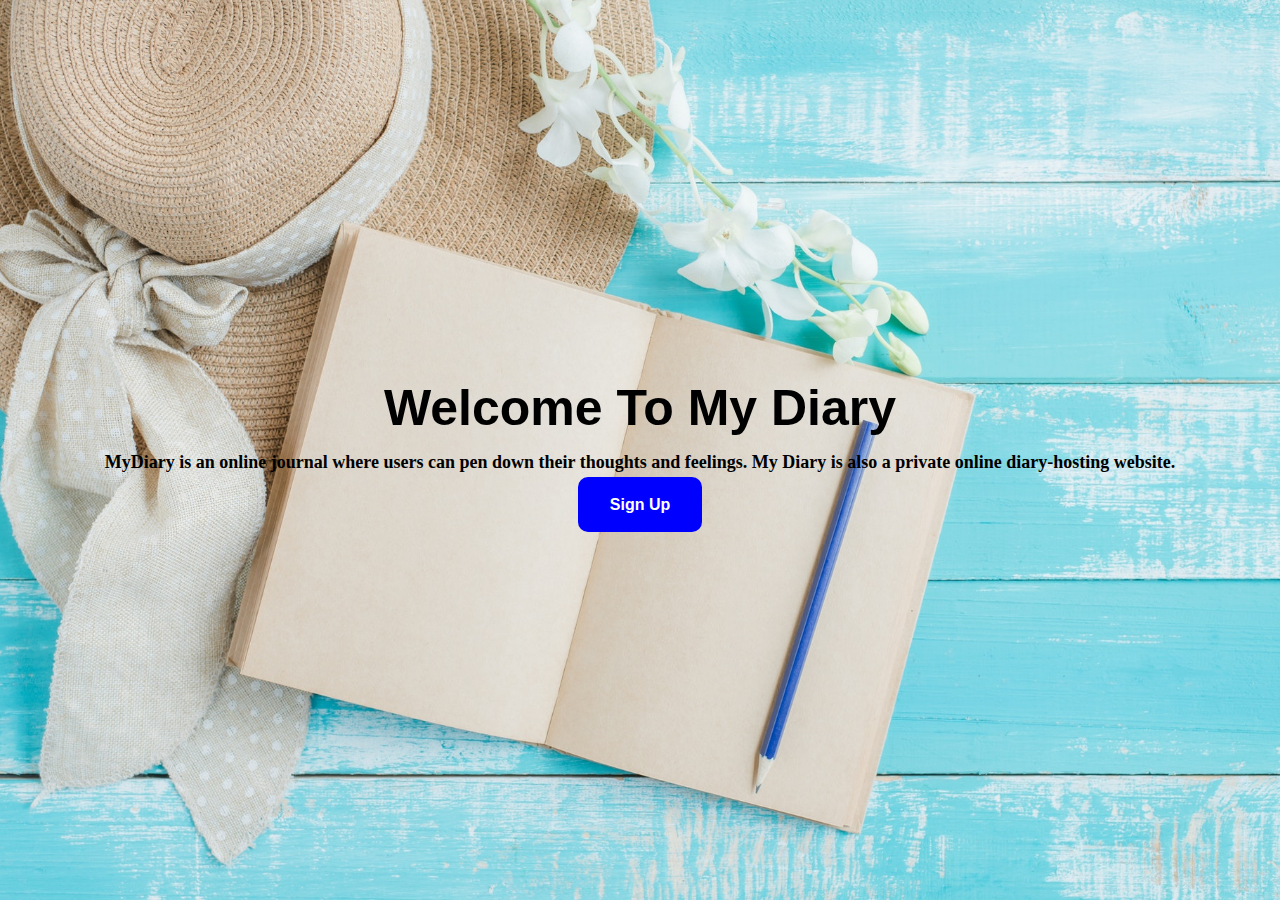
<file: index.html>
<!DOCTYPE html>
<html>
<head>
    <meta charset="utf-8" />
    <meta http-equiv="X-UA-Compatible" content="IE=edge">
    <title>My Diary | Home</title>
    <meta name="viewport" content="width=device-width, initial-scale=1">
    <link rel="stylesheet" type="text/css" media="screen" href="./css/index.css" />
    <script src="./js/main.js"></script>
</head>
<body>
    <header id="landingpage">
            <h1>Welcome To My Diary</h1>
            <p>MyDiary is an online journal where users can pen down their thoughts and feelings. My Diary is also a private online diary-hosting website.</p>
            <a href="signup.html" class="button">Sign Up</a>
    </header>
    

    
                        

</body>
</html>
</file>
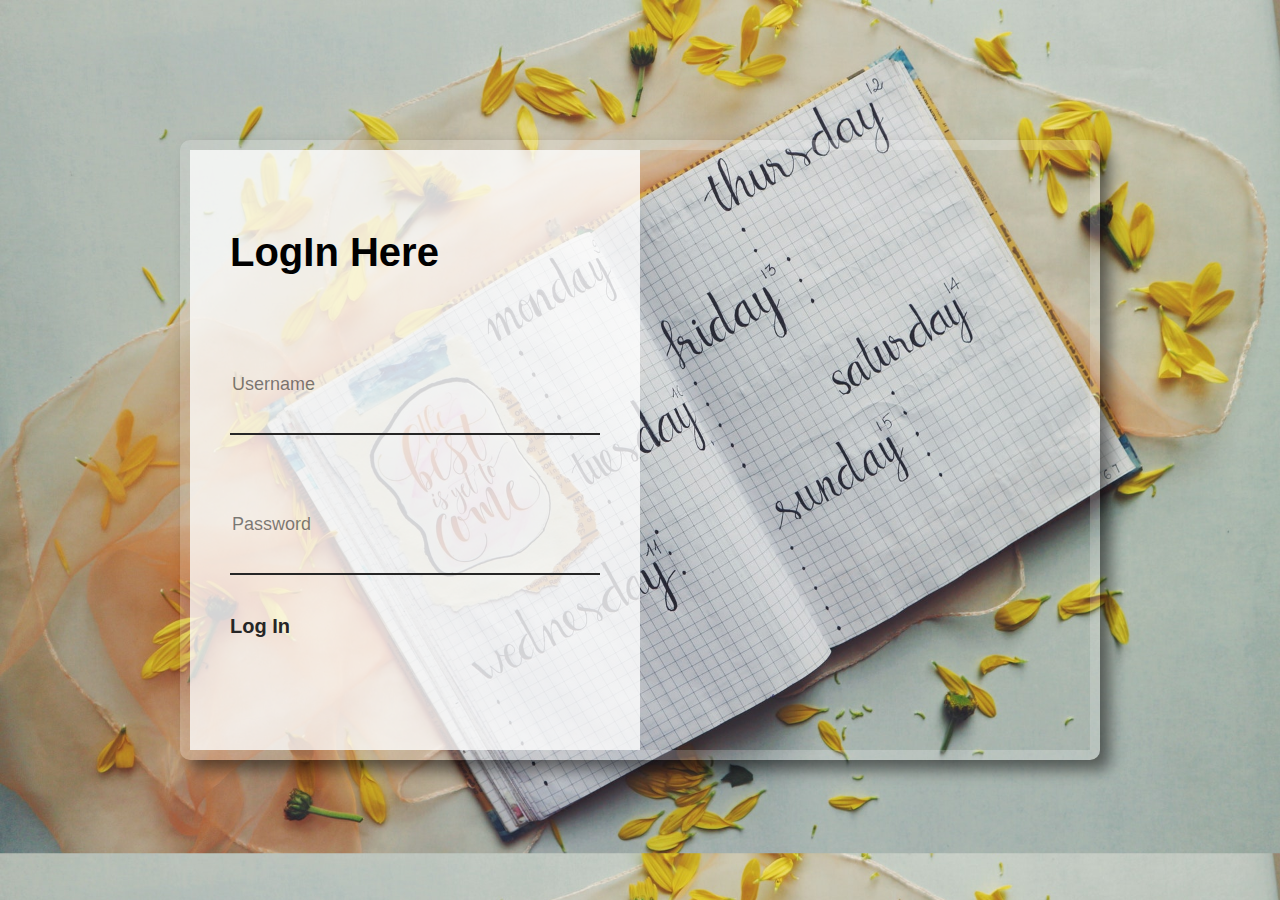
<file: login.html>
<!DOCTYPE html>
<html>
<head>
    <meta charset="utf-8" />
    <meta http-equiv="X-UA-Compatible" content="IE=edge">
    <title>My Diary | Login </title>
    <meta name="viewport" content="width=device-width, initial-scale=1">
    <link rel="stylesheet" type="text/css" media="screen" href="./css/login.css" />
    <script src="./js/main.js"></script>
</head>
<body>
    <div class="container">
        <div class="imgBox">
            <!-- <img src="../imgs/login.html.jpeg"> -->
        </div>
        <div class="loginBox">
            <h3>LogIn Here</h3>
            <form>
                <div class="inputBox">
                    <input type="text" name="" placeholder="Username">
                </div>    
                <div class="inputBox">    
                    <input type="password" name="" placeholder="Password">
                </div>
                <a href="view.html" class="container-button1">Log In</a>
        </form>
    </div>
</body>
</html>
</file>
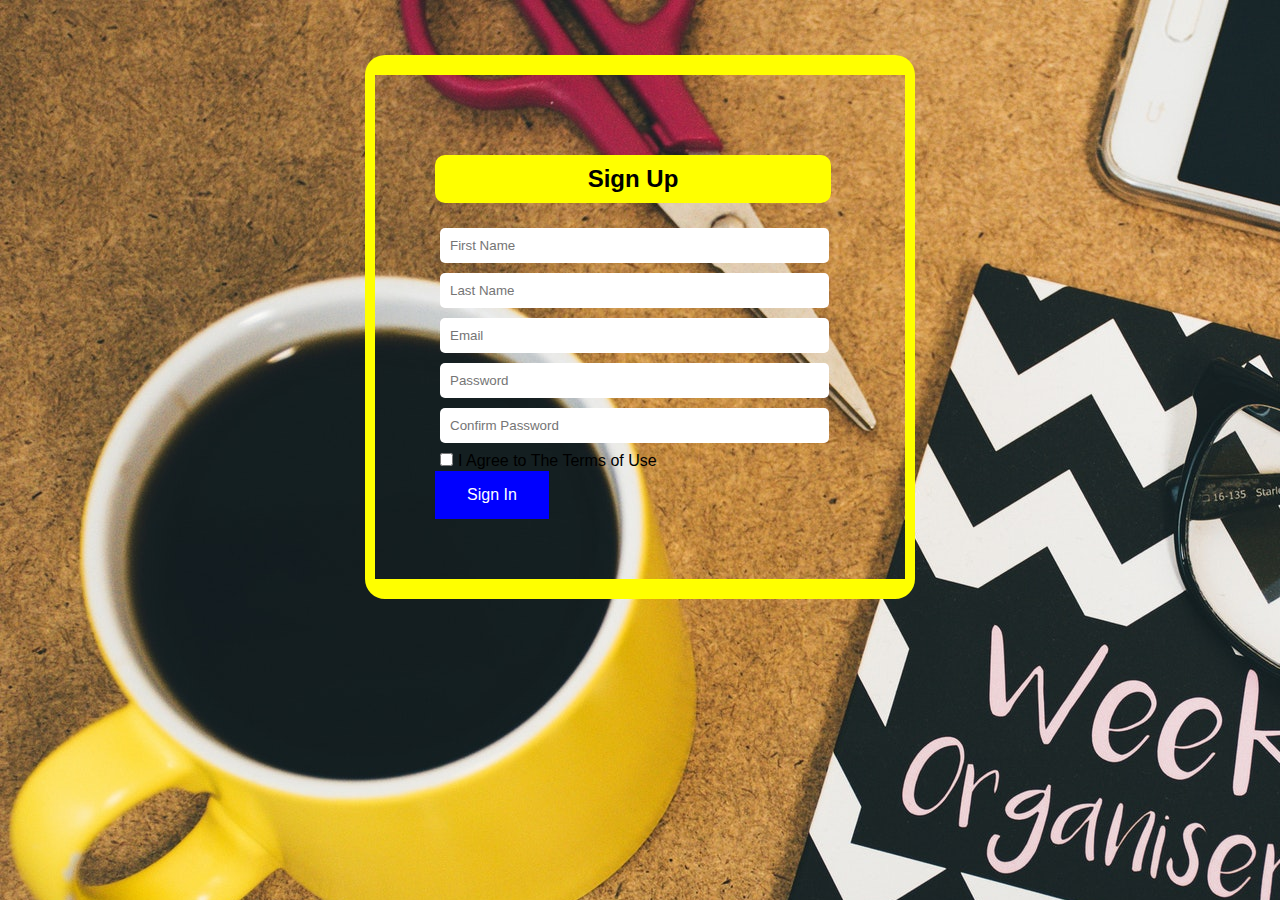
<file: signup.html>
<!DOCTYPE html>
<html>
    <head>
        <title>Sign Up</title>
        <link rel="stylesheet" type="text/css" media="screen" href="./css/signup.css">
    </head>
    <body>
        <div class="login-box">
            <form>
                <h2>Sign Up</h2>

                <input type="text" name="firstname" placeholder="First Name">
                <input type="text" name="lastname" placeholder="Last Name">
                <input type="email" name="email" placeholder="Email">
                <input type="password" name="password" placeholder="Password">
                <input type="cpassword" name="cpassword" placeholder="Confirm Password">
                <br>
                
                <input type="checkbox">I Agree to The Terms of Use
                <br>
                <a href="login.html" class="login-box-button">Sign In</a>
            </form>
        </div>    
    </body>
</html>
</file>
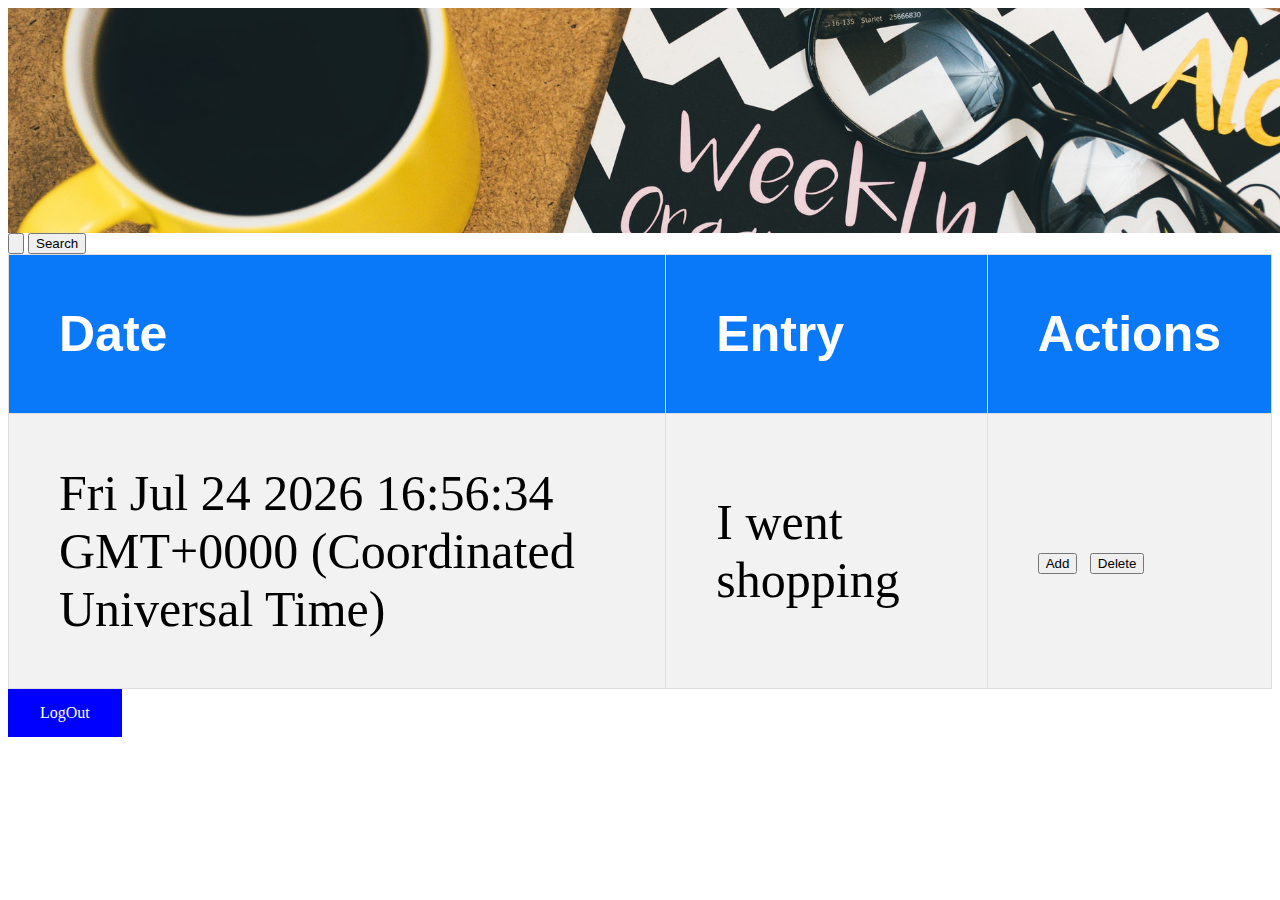
<file: view.html>
<!DOCTYPE html>
<html>
<head>
    <meta charset="utf-8" />
    <meta http-equiv="X-UA-Compatible" content="IE=edge">
    <title>My Diary | My Diary </title>
    <meta name="viewport" content="width=device-width, initial-scale=1">
    <link rel="stylesheet" type="text/css" media="screen" href="./css/view.css" />
    <script src="./js/main.js"></script>
</head>
<body>
    <div>
        <nav id="main-nav" class="menu">
            
        </nav>
    </div>
    <div>
            <form>
                    <div>
                      <input type="button" id="mySearch" name="q"
                       placeholder="Search my entries...">
                      <button>Search</button>
                    </div>
                  </form>
    </div>
    <table id="entry">
            <tr>
              <th>Date</th>
              <th>Entry</th>
              <th>Actions</th>
            </tr>
            <tr>
              <td>
                    <script>
                         document.write(new Date());
                        </script>
              </td>
              <td>I went shopping</td>
              <td>
                  <button onclick="displaymodal()">Add</button>
                  <button onclick="deleteItem()">Delete</button>
                  
              </td>
              
                
            </tr>
          </table>
          

          <div class="modal" id="entry-modal">
              <form action="" class="modal-content animate">
                  <div class="flex-container">
                    <textarea name="entry-text" id="entry-text" cols="100" rows="10"></textarea>
                        <div class="container" style="background-color:#f1f1f1">
                                <button type="button" onclick="document.getElementById('entry-modal').style.display='none'" class="cancelbtn">Cancel</button>
                                <button type="button" onclick="document.getElementById('entry-modal').style.display='none'" class="cancelbtn">Save</button>
                                
                        </div>
                  </div>
              </form>
          </div>
          <a href="index.html" class="entry-button">LogOut</a> 
</body>
</html>
</file>
<file: css/index.css>
* {
    margin:0;
    padding:0;
}


body {
    margin:0; 
    font-family: Arial, Helvetica, sans-serif;
    font-size:17px;
    font-weight: bolder;
    line-height:1.6;
    color:black;
}


#landingpage {
    background-image: url("../imgs/signup.html.jpeg");
    background-size: cover;
    background-position: center;
    height:100vh;
    display: flex;
    flex-direction: column;
    justify-content:center;
    align-items:center;
    padding:0 20px;
}


#landingpage h1 {
    font-size: 50px;
    font-style: initial;
    font-weight: bolder;
}


#landingpage p {
    font-size: 18px;
    font-family: fantasy;
    font-weight:bold;
}


.button {
    background-color: blue;
    border: none;
    color: white;
    padding: 15px 32px;
    text-align: center;
    text-decoration: none;
    display: inline-block;
    font-size: 16px;
    border-radius:10px;
}


.title {
    text-align: center;
    padding:50px 400px;
}


#title h1 {
     margin:0;
     padding:0;
     color:blue;
     text-transform: uppercase;
     font-size:20px;
}
</file>
<file: css/login.css>
body {
    margin:0;
    padding:0;
    background:url("../imgs/login.html.jpeg");
    background-size:cover;
    font-family:Arial, Helvetica, sans-serif;
}


.container {
    position:absolute;
    top:50%;
    left:50%;
    transform:translate(-50%,-50%);
    width:900px;
    height:600px;
    border-radius:10px;
    border:10px solid rgba(255,255,255,.2);
    box-shadow:10px 10px 15px rgba(0,0,0,.5);
}


.imgBox {
    width:450px;
    height:600px;
    overflow:hidden;
    float:right;
}


.imgBox img {
    width:100%;
    height:100%;
}


.loginBox {
    float:left;
    width:450px;
    height:600px;
    box-sizing:border-box;
    padding:80px 40px;
    background:rgba(255,255,255,.8);
}


h3 {
    margin:0;
    padding:0 0 60px;
    color:black;
    font-family: Arial, Helvetica, sans-serif;
    font-size: 40px;
}


.loginBox input {
    width:100%;
    margin-bottom:40px;
}


.loginBox input[type="text"],
.loginBox input[type="password"] {
    border:none;
    border-bottom:2px solid #262626;
    outline:none;
    height:100px;
    color:#262626;
    background:transparent;
    font-size:18px;
    padding-right:80px;
    box-sizing:border-box;
}


::placeholder {
    color:rgba(0,0,0,.5);
}


.inputBox {
    position:relative;
}


.inputBox span {
    position:absolute;
    top:20px;
    color:#262626;
}


.container.button2 {
    background-color: blue;
    border: none;
    color: black;
    padding: 15px 32px;
    text-align: center;
    text-decoration: none;
    display: inline-block;
    font-size: 16px;
    border-radius:10px;
}


.loginBox a {
    color:#262626;
    font-size:20px;
    font-weight:bold;
    text-decoration:none;
    font-style:initial;
}
</file>
<file: css/signup.css>
body {
    background-image:url("../imgs/view.html.jpeg");
}


.login-box {
    width:550px;
    height:50px;
    margin:auto;
    background:transparent;
    margin-top:50px;
    padding:5px;
}


form {
    margin:auto;
    padding:60px;
    font-family:arial;
    border:1px solid yellow;
    border-radius:20px;
    border-bottom-width: 20px;
    border-top-width: 20px;
    border-left-width: 10px;
    border-right-width: 10px;
}


h2 {
    text-align:center;
    background:yellow;
    color:black;
    padding:10px;
    border-radius:10px;
    width:376px;
    position:center;
}


input {
    padding:10px;
    margin:5px;
    border-radius:5px;
    border:none;
}


input[type=text],input[type=email],input[type=password],input[type=cpassword] {
    width:90%;
}


input[type=submit] {
    width:95%;
    background:blue;
    cursor:pointer;
    font-size:30px;
    font-weight:bold;
    color:white;
}


.login-box-button {
    background-color: blue;
    border: none;
    color: white;
    padding: 15px 32px;
    text-align: center;
    text-decoration: none;
    display: inline-block;
    font-size: 16px;
}
</file>
<file: css/view.css>
#entry {
    font-family: "Trebuchet MS", Arial, Helvetica, sans-serif;
    border-collapse: collapse;
    width: 100%
}


#entry td, #entry th {
    border: 1px solid #ddd;
    padding: 50px;

}


#entry tr:nth-child(even){background-color: #f2f2f2;}


#entry tr:hover {background-color: #ddd;}


#entry th {
    padding-top: 50px;
    padding-bottom: 50px;
    text-align: left;
    font-family: Arial, Helvetica, sans-serif;
    font-size: 50px;
    background-color:rgb(9, 121, 250);
    color: white;
}


#entry tr {
    padding-top: 100px;
    padding-bottom: 100px;
    text-align: left;
    font-family: fantasy;
    font-size: 50px;
    background-color:rgb(9, 121, 250);
    color: black;
}


.cancelbtn {
    background-color: red;
    border: none;
    color: white;
    padding: 15px 32px;
    text-align: center;
    text-decoration: none;
    display: inline-block;
    font-size: 16px;
}


.modal {
    display: none; /* Hidden by default */
    position: fixed; /* Stay in place */
    z-index: 1; /* Sit on top */
    left: 0;
    top: 0;
    width: 100%; /* Full width */
    height: 100%; /* Full height */
    overflow: auto; /* Enable scroll if needed */
    background-color: transparent; /* Fallback color */
    background-color: transparent; /* Black w/ opacity */
    padding-top: 60px;
}

.modal-content {
    background-color: dodgerblue;
    margin: 5% auto 15% auto;
    border: 1px solid blue;
    width: 50%; 
    height:50%;
}
.button {
    position: absolute;
    right: 25px;
    top: 0;
    color: #000;
    font-size: 35px;
    font-weight: bold;
}
.close:hover,
.close:focus {
    color: red;
    cursor: pointer;
}


/* Change styles for span and cancel button on extra small screens */
@media screen and (max-width: 300px) {
    span.psw {
       display: block;
       float: none;
    }
    .cancelbtn {
       width: 100%;
    }
}


input[type=search] {
    width: 50%;
    padding: 20px 20px;
    margin: 8px 0;
    box-sizing: border-box;
    font-family: fantasy;
    font-size: 30px;
}


#main-nav {
    background-repeat: no-repeat;
    background-image: url("../imgs/view.html.jpeg");
    background-size: cover;
    background-position: center;
    height:25vh;
    width:100%;
    display: flex;
    flex-direction: column;
    justify-content:center;
    align-items:center;
    padding:0 20px;
}


#main-nav {
    font-size: 90px;
    font-style: initial;
    font-weight: bolder
}


#main-nav {
    font-size: 40px;
}


.entry-button {
    background-color: blue;
    border: none;
    color: white;
    padding: 15px 32px;
    text-align: center;
    text-decoration: none;
    display: inline-block;
    font-size: 16px;
}


.flex-container {
    display: flex;
    flex-wrap: wrap;
    background-color: #f1f1f1;
    margin: 10px;
    font-size: 30px;
    background-color: DodgerBlue;
}
</file>
